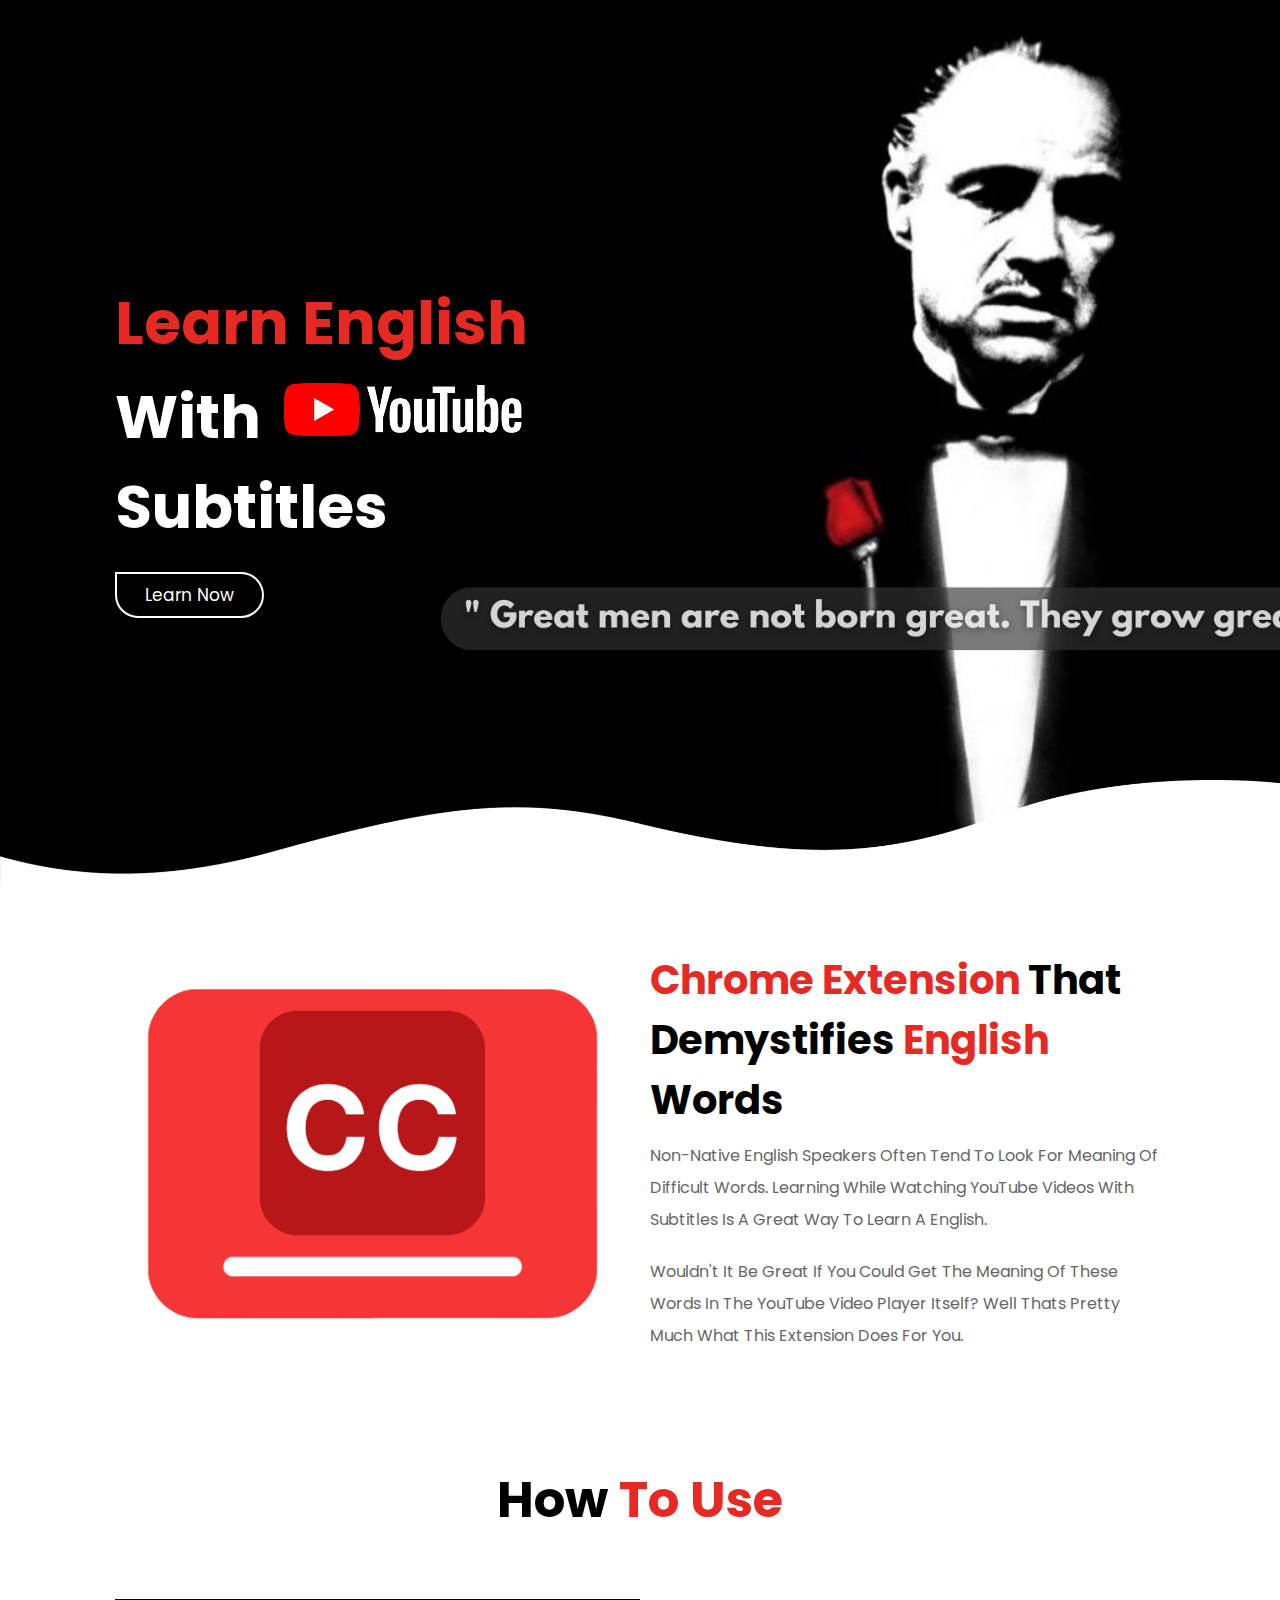
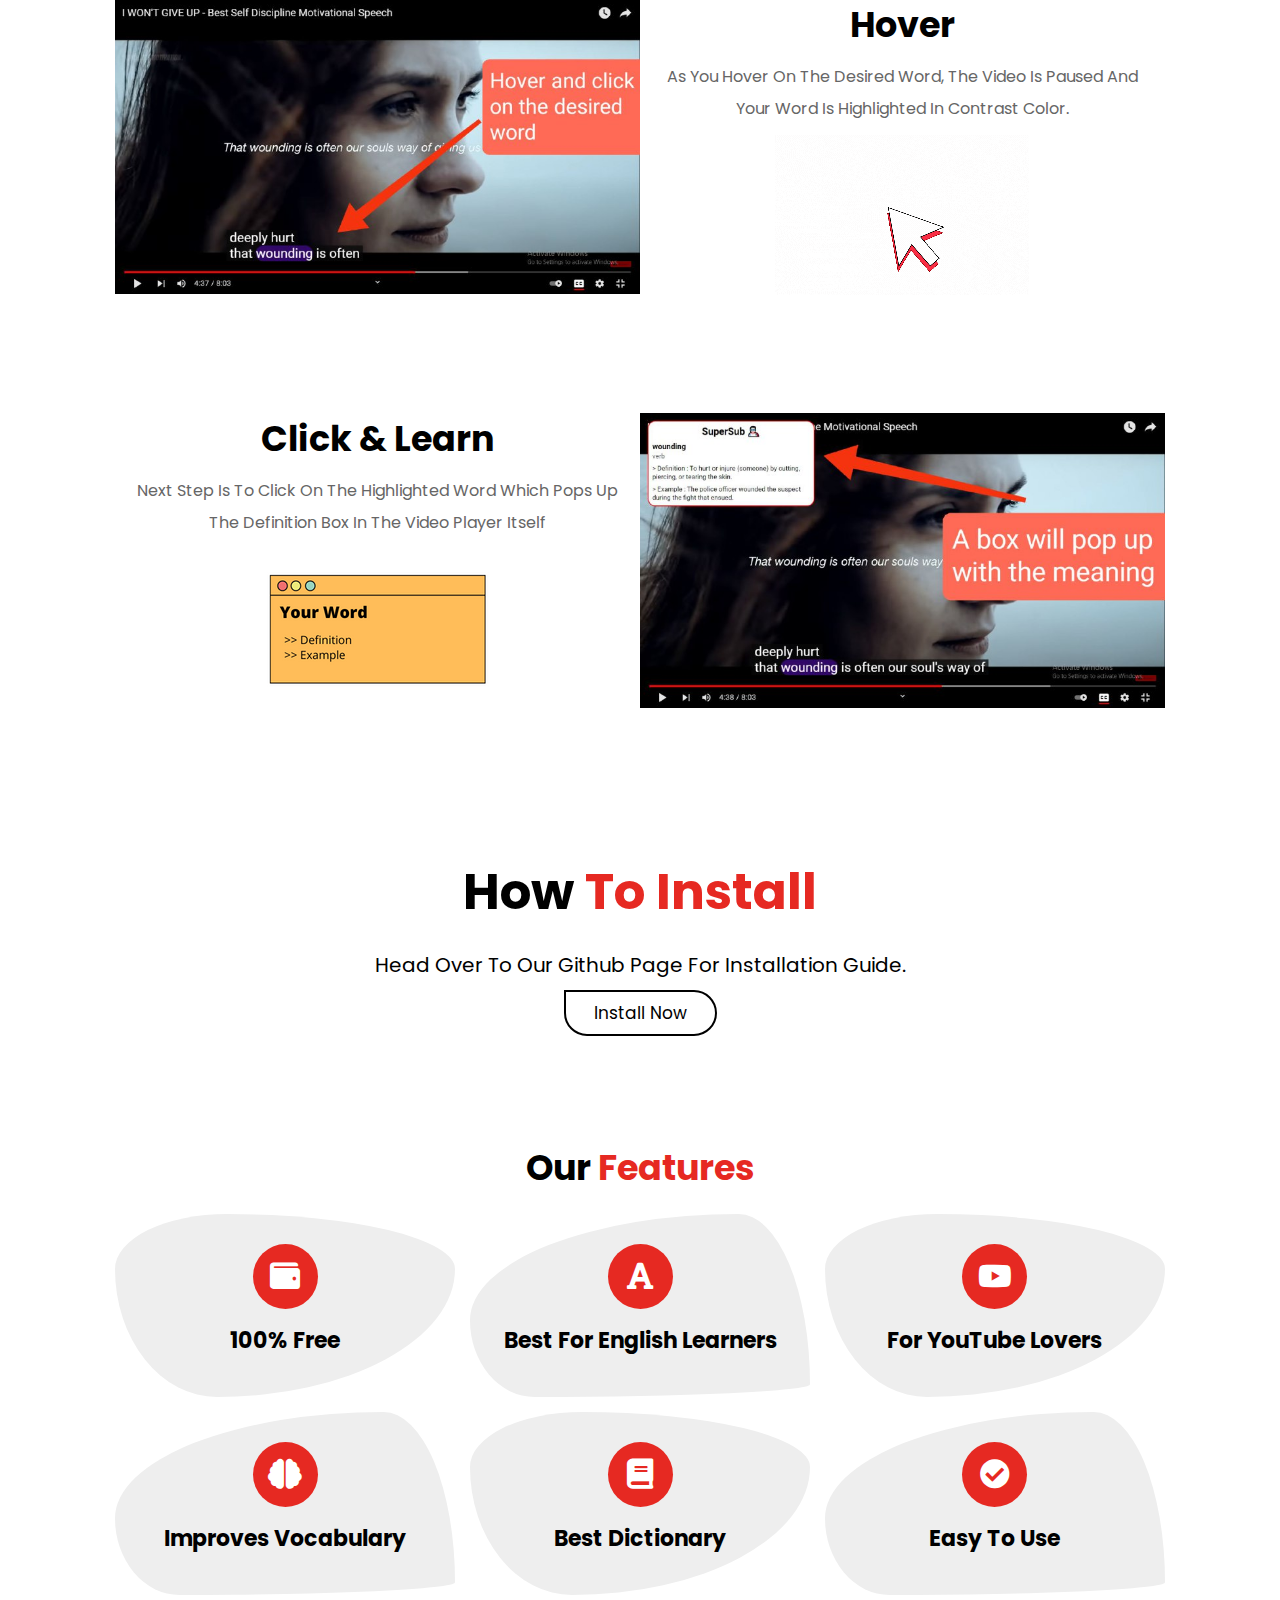
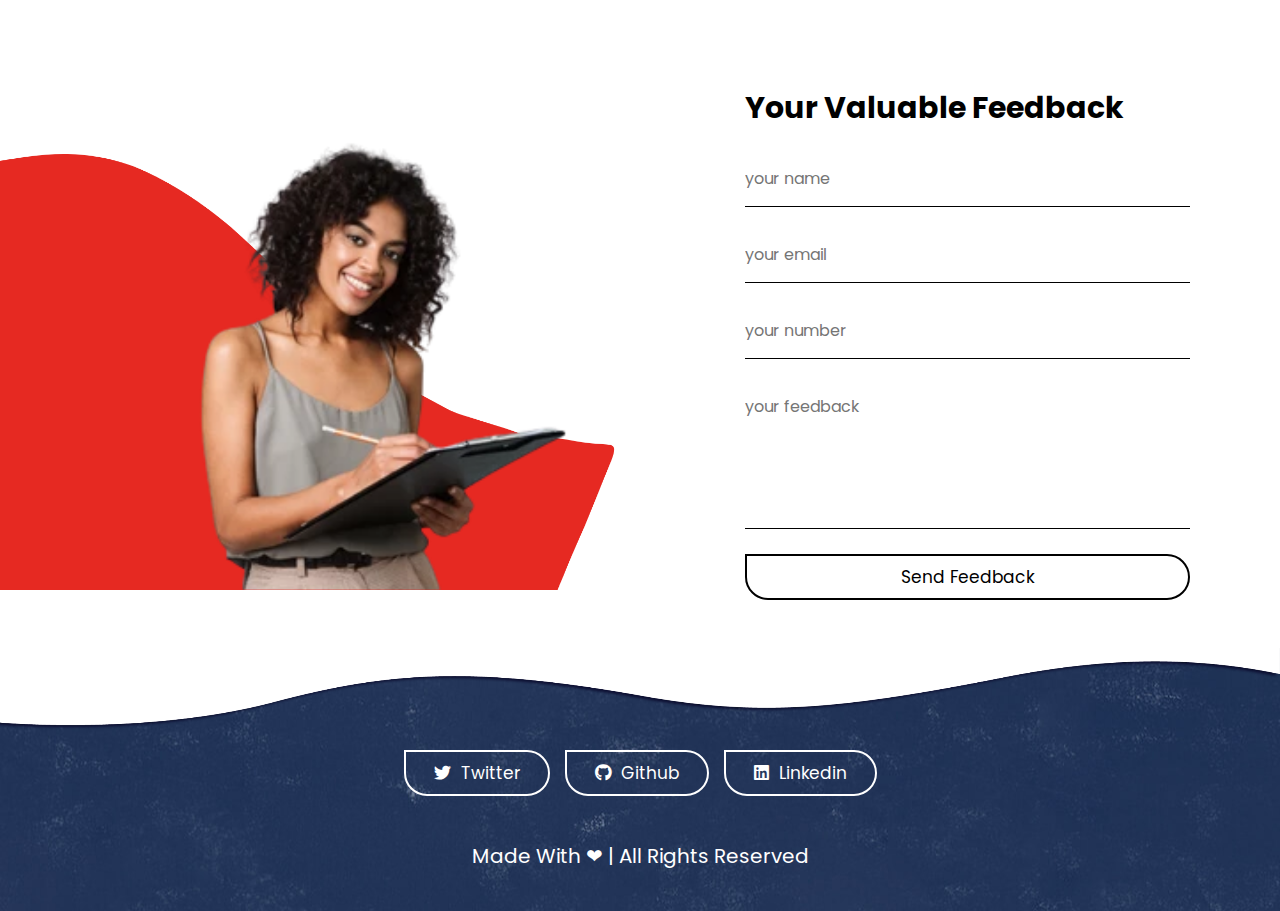
<file: index.html>
<!DOCTYPE html>
<html lang="en">
<head>
    <meta charset="UTF-8">
    <meta http-equiv="X-UA-Compatible" content="IE=edge">
    <meta name="viewport" content="width=device-width, initial-scale=1.0">
    <title>Super Subtitles</title>
    
    <link rel="icon" href="./image/logo.png" type="image/x-icon">
    <!-- font awesome cdn link  -->
    <link rel="stylesheet" href="https://cdnjs.cloudflare.com/ajax/libs/font-awesome/5.15.4/css/all.min.css">

    <!-- custom css file link  -->
    <link rel="stylesheet" href="css/style.css">

</head>
<body>
    
<!-- header section starts  -->

<header class="header">

    <a href="#" class="logo" > <img src="./image/logo.png" alt="logo-super-subtitles" width="80"> <span> Super Subtitles</span></a>

    <nav class="navbar">
        <a href="#home">home</a>
        <a href="#about">about</a>
        <a href="#guide">guide</a>
        <a href="#install">install</a>
        <a href="#services">features</a>
        <a href="#contact">contact</a>
    </nav>

    <div class="icons">
        <div class="" id="menu-btn"></div>
        <div class="" id="login-btn"></div>
    </div>

    <form action="" class="login-form">
        <h3>sign in</h3>
        <input type="email" name="" placeholder="enter your email" id="" class="box">
        <input type="password" name="" placeholder="enter your password" id="" class="box">
        <div class="remember">
            <input type="checkbox" name="" id="remember-me">
            <label for="remember-me">remember me</label>
        </div>
        <input type="submit" value="sign in" class="btn">
        <div class="links">
            <a href="#">forget password</a>
            <a href="#">sign up</a>
        </div>
    </form>

</header>

<!-- header section ends -->

<!-- home section starts  -->

<section class="home" id="home">

    <div class="content">
        <h3> <span>learn english </span> with <span><img src="./image/youtube.png" alt="youtube" > </span> subtitles </h3>
        <a href="https://github.com/supersubt/Super-Subtitles/blob/main/LandingPage/index.html" class="btn">Learn now</a>
    </div>

    <img src="image/bottom_wave.png" class="wave" alt="">

</section>

<!-- home section ends -->

<!-- about section starts  -->

<section class="about" id="about">

    <div class="image">
        <img src="image/cc.png" alt="">
    </div>

    <div class="content">
        <h3><span>Chrome Extension</span> that demystifies <span>english</span> words</h3>
        <p>Non-native English speakers often tend to look for meaning of difficult words. Learning while watching YouTube videos with subtitles is a great way to learn a English.</p>
        
        <p>Wouldn't it be great if you could get the meaning of these words in the YouTube Video Player itself? Well thats pretty much what this extension does for you.</p>
    </div>

</section>

<!-- about section ends -->

<!-- dog and cat food banner section starts -->
<section id="guide">

<h1 class="heading"  style="font-size: 5rem;"> How <span> To Use</span> </h1>

<div class="dog-food">

    <div class="image">
        <img src="image/hoverclick.jpg" alt="">
    </div>

    <div class="content">
        <h3> Hover </h3>
        <p>As you hover on the desired word, the video is paused and your word is highlighted in contrast color.</p>
        
        <img src="./image/hover.gif" alt="hover">
        
    </div>

</div>

<br>
<br>

<div class="cat-food">

    <div class="content">
        <h3> Click & Learn </h3>
        <p>Next step is to click on the highlighted word which pops up the definition box in the video player itself</p>
        
        <img src="image/popup.png" alt="click and learn">
        
    </div>

    <div class="image">
        <img src="image/popup.jpg" alt="">
    </div>

</div>


</section>

<!-- dog and cat food banner section ends -->

<section style="text-align: center;">
    <h1 class="heading"  style="font-size: 5rem;"> How <span> To Install</span> </h1>
    <p style="font-size: 2rem;" > Head over to our github page for installation guide. </p>
    <a href="https://github.com/supersubt/Super-Subtitles#how-to-install" class="btn">Install now</a>
    

</section>



<!-- services section starts  -->

<section class="services" id="services">

    <h1 class="heading"> our <span>features</span> </h1>

    <div class="box-container">

        <div class="box">
            <i class="fas fa-wallet"></i>
            <h3> 100% Free</h3>
            
        </div>

        <div class="box">
            <i class="fas fa-font"></i>
            <h3>Best for English learners</h3>
            
        </div>
        
        <div class="box">
            <i class="fab fa-youtube"></i>
            <h3>For YouTube Lovers</h3>
            
        </div>
        
        <div class="box">
            <i class="fas fa-brain"></i>
            <h3>Improves Vocabulary</h3>
            
        </div>
        
        <div class="box">
            <i class="fas fa-book"></i>
            <h3>Best Dictionary</h3>
            
        </div>

        <div class="box">
            <i class="fas fa-check-circle"></i>
            <h3>Easy to Use</h3>
            
        </div>



    </div>

</section>

<!-- services section ends -->


<section class="contact" id="contact">

    <div class="image">
        <img src="image/lady-with-notepad.png" alt="lady with notepad">
    </div>

    <form action="">
        <h3>Your Valuable Feedback</h3>
        <input type="text" placeholder="your name" class="box">
        <input type="email" placeholder="your email" class="box">
        <input type="tumber" placeholder="your number" class="box">
        <textarea name="" placeholder="your feedback" id="" cols="30" rows="10"></textarea>
        <input type="submit" value="send feedback" class="btn">
    </form>

</section>

<section class="footer">

    <img src="image/top_wave.png" alt="">

    <div class="share">
        <a href="#" class="btn"> <i class="fab fa-twitter"></i> twitter </a>
        <a href="#" class="btn"> <i class="fab fa-github"></i> github </a>
        <a href="#" class="btn"> <i class="fab fa-linkedin"></i> linkedin </a>
    </div>

    <div class="credit"> Made with ❤ | All rights reserved </div>

</section>




















<!-- custom js file link  -->
<script src="js/script.js"></script>

</body>
</html>
</file>
<file: css/style.css>
@import url("https://fonts.googleapis.com/css2?family=Poppins:wght@100;300;400;500;600&display=swap");
* {
  font-family: 'Poppins', sans-serif;
  margin: 0;
  padding: 0;
  -webkit-box-sizing: border-box;
          box-sizing: border-box;
  outline: none;
  border: none;
  text-decoration: none;
  text-transform: capitalize;
  -webkit-transition: .2s linear;
  transition: .2s linear;
}

html {
  font-size: 62.5%;
  overflow-x: hidden;
  scroll-behavior: smooth;
  scroll-padding-top: 4rem;
}

html::-webkit-scrollbar {
  width: 1rem;
}

html::-webkit-scrollbar-track {
  background: transparent;
}

html::-webkit-scrollbar-thumb {
  background: #e62922;
  border-radius: 5rem;
}

section {
  padding: 5rem 9%;
}

.heading {
  padding-bottom: 2rem;
  text-align: center;
  font-size: 3.5rem;
  color: #000000;
}

.heading span {
  color: #e62922;
}

.btn {
  display: inline-block;
  margin-top: 1rem;
  padding: .8rem 2.8rem;
  border-radius: 5rem;
  border-top-left-radius: 0;
  border: 0.2rem solid #000000;
  cursor: pointer;
  background: none;
  color: #000000;
  font-size: 1.7rem;
  overflow: hidden;
  z-index: 0;
  position: relative;
}

.btn::before {
  content: '';
  position: absolute;
  top: 0;
  left: 0;
  height: 100%;
  width: 100%;
  background: #000000;
  z-index: -1;
  -webkit-transition: .2s linear;
  transition: .2s linear;
  -webkit-clip-path: circle(0% at 0% 5%);
          clip-path: circle(0% at 0% 5%);
}

.btn:hover::before {
  -webkit-clip-path: circle(100%);
          clip-path: circle(100%);
}

.btn:hover {
  color: #fff;
}

@-webkit-keyframes fadeIn {
  0% {
    -webkit-transform: translateY(3rem);
            transform: translateY(3rem);
    opacity: 0;
  }
}

@keyframes fadeIn {
  0% {
    -webkit-transform: translateY(3rem);
            transform: translateY(3rem);
    opacity: 0;
  }
}

.header {
  background: #fff;
  display: -webkit-box;
  display: -ms-flexbox;
  display: flex;
  -webkit-box-align: center;
      -ms-flex-align: center;
          align-items: center;
  -webkit-box-pack: justify;
      -ms-flex-pack: justify;
          justify-content: space-between;
  padding: 2rem 9%;
  -webkit-box-shadow: 0 0.5rem 1.5rem rgba(0, 0, 0, 0.1);
          box-shadow: 0 0.5rem 1.5rem rgba(0, 0, 0, 0.1);
  position: fixed;
  top: 0;
  left: 0;
  right: 0;
  z-index: 1000;
  -webkit-transform: translateY(-10rem);
          transform: translateY(-10rem);
}

.header.active {
  -webkit-transform: translateY(0rem);
          transform: translateY(0rem);
}

.header .logo {
  font-size: 2.5rem;
  color: #000000;
  font-weight: bolder;
  display: flex;
  justify-content: center;
  align-items: center;
}



.header .navbar a {
  margin: 0 1rem;
  font-size: 1.7rem;
  color: #666;
}

.header .navbar a:hover {
  color: #e62922;
}

.header .icons a,
.header .icons div {
  font-size: 2.5rem;
  margin-left: 1.5rem;
  color: #000000;
  cursor: pointer;
}

.header .icons a:hover,
.header .icons div:hover {
  color: #e62922;
}

.header .login-form {
  position: absolute;
  top: 120%;
  right: 2rem;
  width: 35rem;
  border-radius: 1rem;
  background: #fff;
  -webkit-box-shadow: 0 0.5rem 1.5rem rgba(0, 0, 0, 0.1);
          box-shadow: 0 0.5rem 1.5rem rgba(0, 0, 0, 0.1);
  padding: 2rem;
  display: none;
}

.header .login-form.active {
  display: block;
  -webkit-animation: fadeIn .4s linear;
          animation: fadeIn .4s linear;
}

.header .login-form h3 {
  color: #000000;
  font-size: 2.5rem;
  padding-bottom: .5rem;
}

.header .login-form .box {
  width: 100%;
  border-bottom: 0.2rem solid #000000;
  border-width: .1rem;
  padding: 1.5rem 0;
  font-size: 1.6rem;
  color: #000000;
  text-transform: none;
  margin: 1rem 0;
}

.header .login-form .remember {
  display: -webkit-box;
  display: -ms-flexbox;
  display: flex;
  -webkit-box-align: center;
      -ms-flex-align: center;
          align-items: center;
  gap: .5rem;
  padding: 1rem 0;
}

.header .login-form .remember label {
  font-size: 1.5rem;
  cursor: pointer;
  color: #666;
}

.header .login-form .btn {
  width: 100%;
  text-align: center;
  margin: 1.5rem 0;
}

.header .login-form .btn:hover {
  background: #000000;
}

.header .login-form .links {
  display: -webkit-box;
  display: -ms-flexbox;
  display: flex;
  -webkit-box-pack: justify;
      -ms-flex-pack: justify;
          justify-content: space-between;
  -webkit-box-align: center;
      -ms-flex-align: center;
          align-items: center;
  margin-top: 1rem;
}

.header .login-form .links a {
  font-size: 1.4rem;
  color: #e62922;
}

.header .login-form .links a:hover {
  color: #000000;
  text-decoration: underline;
}

#menu-btn {
  display: none;
}

.home {
  min-height: 100vh;
  display: -webkit-box;
  display: -ms-flexbox;
  display: flex;
  -webkit-box-align: center;
      -ms-flex-align: center;
          align-items: center;
  -webkit-box-pack: end;
      -ms-flex-pack: end;
          justify-content: flex-start;
  background: url(../image/godfather2.png) no-repeat;
  background-position: center;
  background-size: cover;
  position: relative;
}

.home .content {
  width: 50rem;
}

.home .content h3 {
  font-size: 6rem;
  color: #fff;
  padding-bottom: 1rem;
}

.home .content h3 span {
  color: #e62922;
}

.home .content .btn {
  color: #fff;
  border-color: #fff;
}

.home .content .btn:hover {
  color: #000000;
}

.home .content .btn::before {
  background: #fff;
}

.home .wave {
  position: absolute;
  bottom: 0;
  left: 0;
  width: 100%;
  height: 12rem;
}

.about {
  display: -webkit-box;
  display: -ms-flexbox;
  display: flex;
  -webkit-box-align: center;
      -ms-flex-align: center;
          align-items: center;
  -ms-flex-wrap: wrap;
      flex-wrap: wrap;
  gap: 2rem;
}

.about .image {
  
  -webkit-box-flex: 1;
      -ms-flex: 1 1 40rem;
          flex: 1 1 40rem;
}

.about .image img {
  width: 100%;
}

.about .content {
  -webkit-box-flex: 1;
      -ms-flex: 1 1 40rem;
          flex: 1 1 40rem;
}

.about .content h3 {
  color: #000000;
  font-size: 4rem;
}

.about .content h3 span {
  color: #e62922;
}

.about .content p {
  font-size: 1.6rem;
  color: #666;
  padding: 1rem 0;
  line-height: 2;
}

.dog-food,
.cat-food {
  display: -webkit-box;
  display: -ms-flexbox;
  display: flex;
  -webkit-box-align: center;
      -ms-flex-align: center;
          align-items: center;
  -ms-flex-wrap: wrap;
      flex-wrap: wrap;
  padding: 2rem 0;
}

.dog-food .image,
.cat-food .image {
  -webkit-box-flex: 1;
      -ms-flex: 1 1 40rem;
          flex: 1 1 40rem;
}

.dog-food .image img,
.cat-food .image img {
  width: 100%;
}

.dog-food .content,
.cat-food .content {
  -webkit-box-flex: 1;
      -ms-flex: 1 1 40rem;
          flex: 1 1 40rem;
  text-align: center;
  padding: 2rem;
}

.dog-food .content h3,
.cat-food .content h3 {
  font-size: 3.5rem;
  color: #000000;
}

.dog-food .content h3 span,
.cat-food .content h3 span {
  color: #e62922;
}

.dog-food .content p,
.cat-food .content p {
  padding: 1rem 0;
  line-height: 2;
  color: #666;
  font-size: 1.6rem;
}

.dog-food .content .amount,
.cat-food .content .amount {
  font-size: 3.5rem;
  color: #000000;
  padding: .5rem 0;
}

.dog-food .content a img,
.cat-food .content a img {
  height: 15rem;
  margin-top: 1rem;
}

.dog-food .content a:hover img,
.cat-food .content a:hover img {
  -webkit-transform: rotate(15deg);
          transform: rotate(15deg);
}

.cat-food {
  -ms-flex-wrap: wrap-reverse;
      flex-wrap: wrap-reverse;
}

.shop .box-container {
  display: -ms-grid;
  display: grid;
  -ms-grid-columns: (minmax(30rem, 1fr))[auto-fit];
      grid-template-columns: repeat(auto-fit, minmax(30rem, 1fr));
  gap: 1.5rem;
}

.shop .box-container .box {
  position: relative;
  overflow: hidden;
}

.shop .box-container .box:hover .image img {
  -webkit-transform: scale(1.1);
          transform: scale(1.1);
}

.shop .box-container .box:hover .icons {
  -webkit-transform: translateX(0rem);
          transform: translateX(0rem);
}

.shop .box-container .box .image {
  height: 45rem;
  width: 100%;
  overflow: hidden;
}

.shop .box-container .box .image img {
  height: 100%;
  width: 100%;
  -o-object-fit: cover;
     object-fit: cover;
}

.shop .box-container .box .icons {
  position: absolute;
  top: 1rem;
  right: 2rem;
  z-index: 10;
  -webkit-transform: translateX(10rem);
          transform: translateX(10rem);
}

.shop .box-container .box .icons a {
  display: block;
  width: 5rem;
  height: 5rem;
  line-height: 5rem;
  font-size: 2.2rem;
  margin-top: 1rem;
  background: #fff;
  color: #000000;
  text-align: center;
}

.shop .box-container .box .icons a:hover {
  color: #fff;
  background: #e62922;
}

.shop .box-container .box .content {
  padding: 1rem 0;
  text-align: center;
}

.shop .box-container .box .content h3 {
  font-size: 2.2rem;
  color: #000000;
  padding-bottom: .5rem;
}

.shop .box-container .box .content .amount {
  font-size: 2rem;
  color: #e62922;
}

.services .box-container {
  display: -ms-grid;
  display: grid;
  -ms-grid-columns: (minmax(30rem, 1fr))[auto-fit];
      grid-template-columns: repeat(auto-fit, minmax(30rem, 1fr));
  gap: 1.5rem;
}

.services .box-container .box {
  background: #eee;
  padding: 3rem;
  text-align: center;
  border-radius: 33% 67% 70% 30% / 30% 30% 70% 70%;
}

.services .box-container .box:nth-child(even) {
  border-radius: 79% 21% 81% 19% / 58% 93% 7% 42%;
}

.services .box-container .box:hover {
  border-radius: .5rem;
}

.services .box-container .box i {
  height: 6.5rem;
  width: 6.5rem;
  line-height: 6.5rem;
  font-size: 3rem;
  color: #fff;
  background: #e62922;
  border-radius: 50%;
  margin-bottom: .5rem;
}

.services .box-container .box h3 {
  font-size: 2.2rem;
  color: #000000;
  padding: 1rem 0;
}

.plan .box-container {
  display: -ms-grid;
  display: grid;
  -ms-grid-columns: (minmax(30rem, 1fr))[auto-fit];
      grid-template-columns: repeat(auto-fit, minmax(30rem, 1fr));
  gap: 1.5rem;
}

.plan .box-container .box {
  position: relative;
  padding: 2rem;
  border-radius: .5rem;
  position: relative;
  margin-bottom: 2rem;
  background: #eee;
}

.plan .box-container .box .btn {
  position: absolute;
  bottom: -2rem;
  right: 2rem;
  background: #fff;
}

.plan .box-container .box .title {
  text-align: center;
  color: #e62922;
  font-size: 2rem;
}

.plan .box-container .box .day {
  text-align: center;
  color: #000000;
  font-size: 3.5rem;
}

.plan .box-container .box .icon {
  color: #e62922;
  font-size: 5rem;
  padding: 2rem 0;
}

.plan .box-container .box .list {
  margin: 1rem 0;
}

.plan .box-container .box .list p {
  display: -webkit-box;
  display: -ms-flexbox;
  display: flex;
  -webkit-box-align: center;
      -ms-flex-align: center;
          align-items: center;
  -webkit-box-pack: justify;
      -ms-flex-pack: justify;
          justify-content: space-between;
  font-size: 1.4rem;
  color: #666;
  padding: 1rem 0;
}

.plan .box-container .box .list p span {
  color: #e62922;
}

.plan .box-container .box .amount {
  font-size: 5rem;
  font-weight: bolder;
  color: #000000;
}

.plan .box-container .box .amount span {
  font-size: 3rem;
}

.contact {
  padding: 2rem 0;
  display: -webkit-box;
  display: -ms-flexbox;
  display: flex;
  -webkit-box-align: center;
      -ms-flex-align: center;
          align-items: center;
  -ms-flex-wrap: wrap;
      flex-wrap: wrap;
  gap: 3rem;
}

.contact .image {
  -webkit-box-flex: 1;
      -ms-flex: 1 1 40rem;
          flex: 1 1 40rem;
}

.contact .image img {
  width: 100%;
}

.contact form {
  -webkit-box-flex: 1;
      -ms-flex: 1 1 40rem;
          flex: 1 1 40rem;
  padding: 2rem 7%;
}

.contact form .btn {
  width: 100%;
  text-align: center;
}

.contact form .btn:hover {
  background: #000000;
}

.contact form h3 {
  font-size: 3rem;
  padding-bottom: 1rem;
  color: #000000;
}

.contact form .box, .contact form textarea {
  width: 100%;
  border-bottom: 0.2rem solid #000000;
  border-width: .1rem;
  font-size: 1.6rem;
  text-transform: none;
  color: #000000;
  padding: 1.5rem 0;
  margin: 1rem 0;
}

.contact form textarea {
  height: 15rem;
  resize: none;
}

.footer {
  position: relative;
  background: url(../image/footer_background.jpg) no-repeat;
  background-position: center;
  background-size: center;
  padding-top: 10rem;
  padding-bottom: 2rem;
}

.footer img {
  position: absolute;
  top: 0;
  left: 0;
  height: 10rem;
  width: 100%;
}

.footer .share {
  display: -webkit-box;
  display: -ms-flexbox;
  display: flex;
  -webkit-box-pack: center;
      -ms-flex-pack: center;
          justify-content: center;
  -ms-flex-wrap: wrap;
      flex-wrap: wrap;
  gap: 1.5rem;
}

.footer .share a {
  color: #fff;
  border-color: #fff;
}

.footer .share a:hover {
  color: #000000;
}

.footer .share a::before {
  background: #fff;
}

.footer .share a i {
  padding-right: .5rem;
}

.footer .credit {
  text-align: center;
  color: #fff;
  font-size: 2rem;
  padding: 2rem 1rem;
  margin-top: 2.5rem;
}

.footer .credit span {
  color: #e62922;
}

@media (max-width: 991px) {
  html {
    font-size: 55%;
  }
  .header {
    padding: 2rem;
  }
  section {
    padding: 5rem 2rem;
  }
  .home {
    -webkit-box-pack: center;
        -ms-flex-pack: center;
            justify-content: center;
    background-position: right;
  }
  .home .content {
    text-align: center;
    padding-bottom: 5rem;
  }
  .home .content h3 {
    font-size: 4.5rem;
  }
}

@media (max-width: 768px) {
  #menu-btn {
    display: inline-block;
  }
  .header .navbar {
    position: absolute;
    top: 99%;
    left: 0;
    right: 0;
    background: #fff;
    -webkit-clip-path: polygon(0 0, 100% 0, 100% 0, 0 0);
            clip-path: polygon(0 0, 100% 0, 100% 0, 0 0);
  }
  .header .navbar.active {
    -webkit-clip-path: polygon(0 0, 100% 0, 100% 100%, 0 100%);
            clip-path: polygon(0 0, 100% 0, 100% 100%, 0 100%);
  }
  .header .navbar a {
    display: block;
    margin: 2rem;
    font-size: 2rem;
  }
}

@media (max-width: 450px) {
  html {
    font-size: 50%;
  }
  .header .login-form {
    width: 90%;
  }
}
/*# sourceMappingURL=style.css.map */
</file>
